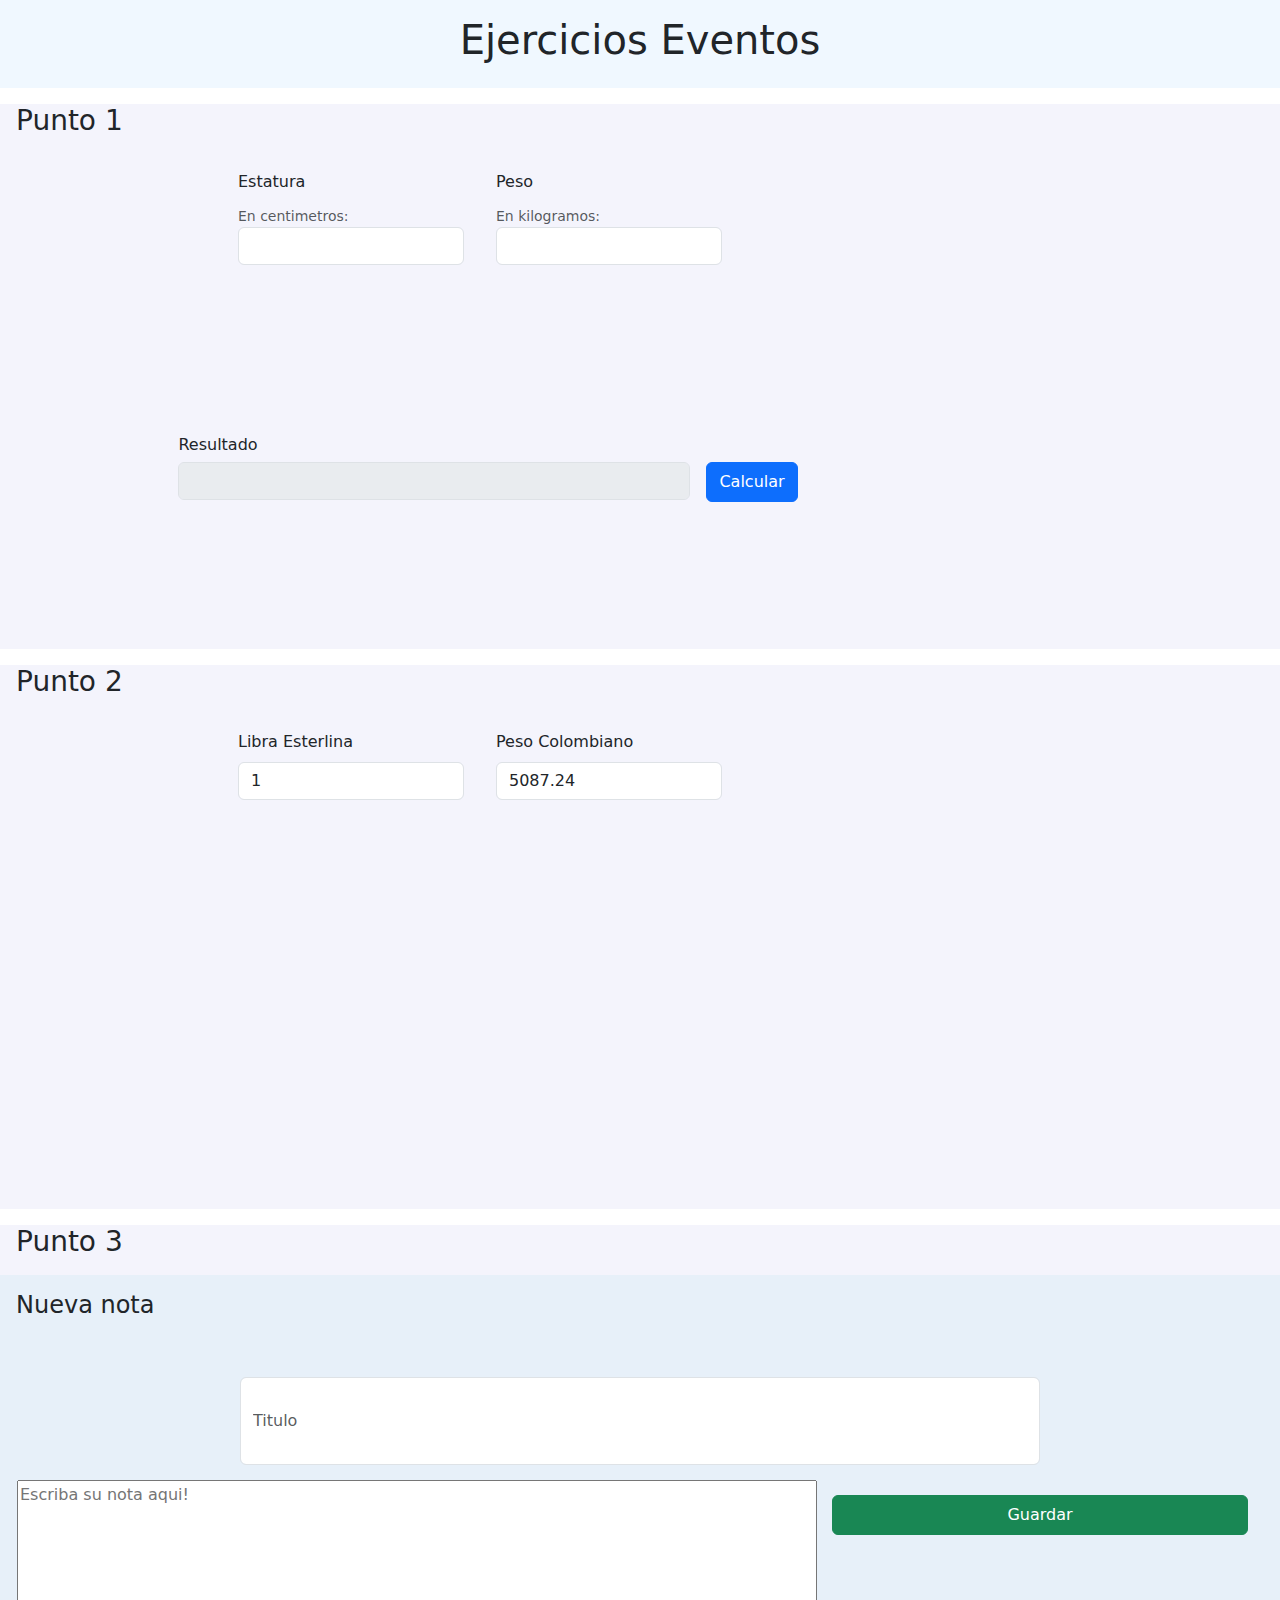
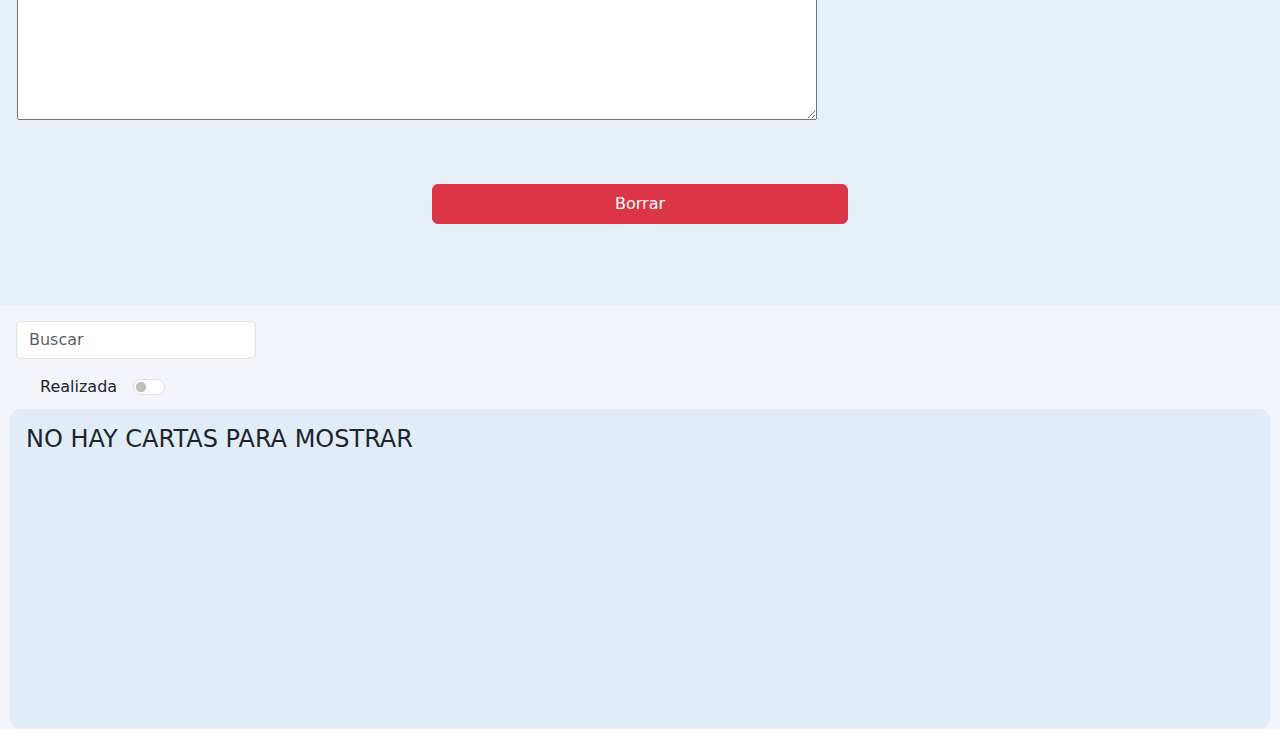
<file: EjerciciosEventos/index.html>
<!DOCTYPE html>
<html lang="en">
<head>
    <meta charset="UTF-8">
    <meta name="viewport" content="width=device-width, initial-scale=1.0">
    <link href="https://cdn.jsdelivr.net/npm/bootstrap@5.3.3/dist/css/bootstrap.min.css" rel="stylesheet" integrity="sha384-QWTKZyjpPEjISv5WaRU9OFeRpok6YctnYmDr5pNlyT2bRjXh0JMhjY6hW+ALEwIH" crossorigin="anonymous">
    <link rel="stylesheet" href="styles.css">
    <title>Document</title>
</head>
<body>
    
    <header>
        <h1>Ejercicios Eventos</h1>
    </header>
    <main>
        <section>
            <h3>Punto 1</h3>
            <div class="formulario">
                <div class="mb-3 valoresP">
                    <label for="exampleInputEmail1" class="form-label">Estatura</label>
                    <div id="emailHelp" class="form-text">En centimetros:</div>
                    <input type="number" class="form-control valor1" id="exampleInputEmail1" >
                </div>
                <div class="mb-3 valoresP">
                    <label for="exampleInputEmail2" class="form-label">Peso</label>
                    <div id="emailHelp2" class="form-text">En kilogramos:</div>
                    <input type="number" class="form-control valor2" id="exampleInputEmail2" >
                </div>
                
                
                <div class="mb-3 valores">
                    <h6 class="label">Resultado</h6>
                    <input type="text" class="form-control resultado" id="exampleInputEmail3" disabled>
                </div>
                <button class="btn btn-primary medir">Calcular</button>
            </div>
        </section>
        <section>
            <h3>Punto 2</h3>
            <div class="formulario">
                <div class="mb-3 valoresP">
                    <label for="exampleInputEmail4" class="form-label">Libra Esterlina</label>

                    <input type="number" class="form-control moneda1" id="exampleInputEmail4">
                </div>
                <div class="mb-3 valoresP">
                    <label for="exampleInputEmail5" class="form-label">Peso Colombiano</label>

                    <input type="number" class="form-control moneda2" id="exampleInputEmail5">
                </div>

            </div>
        </section>
        <section class="ult">
            <h3>Punto 3</h3>
            <div class="tarjetas">
                <h4>Nueva nota</h4>

                <input type="text" class="form-control nombre" placeholder="Titulo">
                <textarea name="texto" class="area" placeholder="Escriba su nota aqui!"></textarea>

                <button type="button" class="btn btn-success guardar">Guardar</button>
                <button type="button" class="btn btn-danger borrar">Borrar</button>
            </div>
            <div class="navegador">
                <input type="text" class="form-control buscar" placeholder="Buscar">
                
                <div class="form-check form-switch checkboxing">
                    <label>Realizada</label>
                    <input class="form-check-input realizadas" type="checkbox" role="switch" id="flexSwitchCheckDefault">
                  </div>
                
            </div>
            <div class="cartas"></div>
            
        </section>
    </main>


    <script src="https://cdn.jsdelivr.net/npm/bootstrap@5.3.3/dist/js/bootstrap.bundle.min.js" integrity="sha384-YvpcrYf0tY3lHB60NNkmXc5s9fDVZLESaAA55NDzOxhy9GkcIdslK1eN7N6jIeHz" crossorigin="anonymous"></script>
    <script src="./script.js"></script>
</body>
</html>
</file>
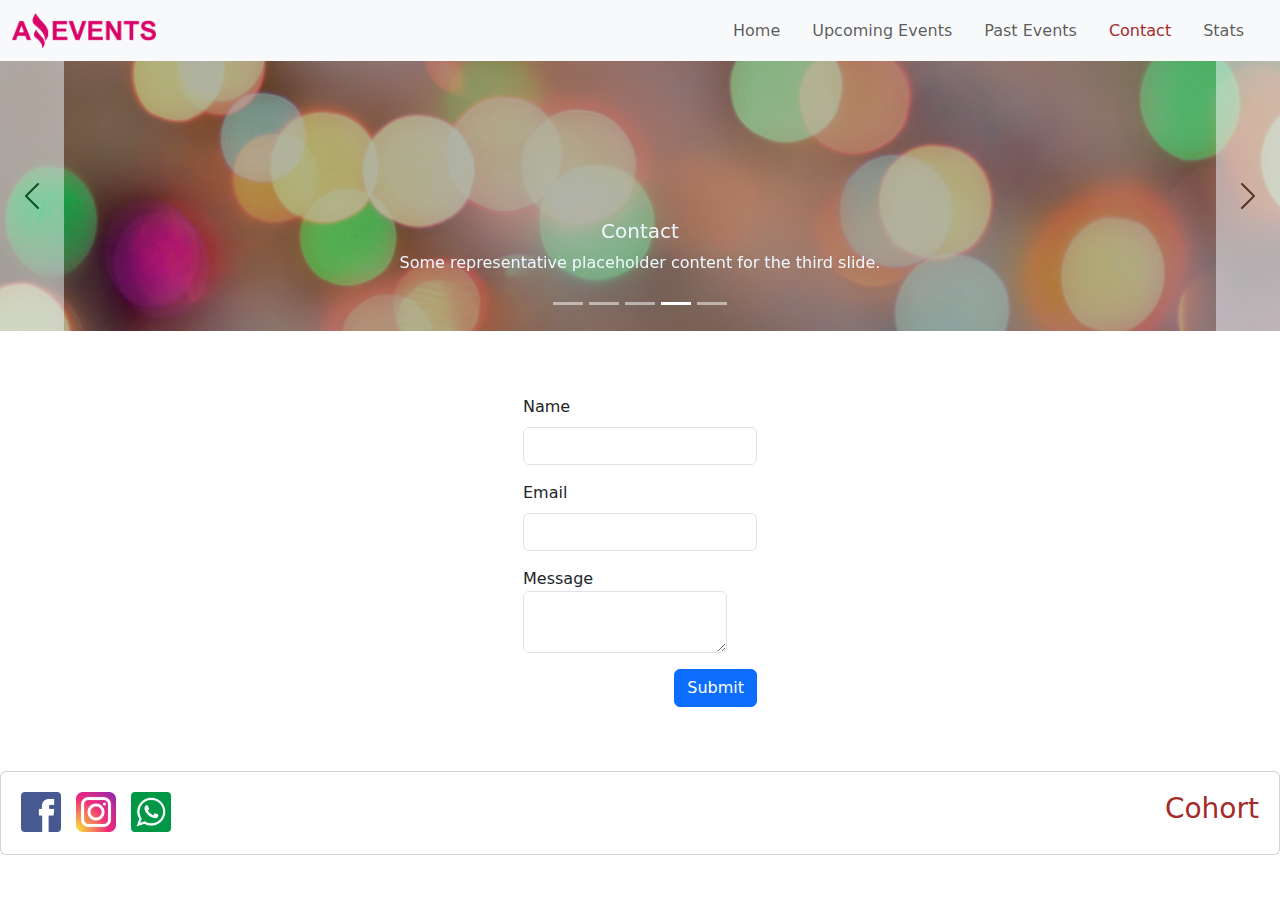
<file: archivos/Contact.html>
<!DOCTYPE html>
<html lang="en">
<head>
    <meta charset="UTF-8">
    <meta name="viewport" content="width=device-width, initial-scale=1.0">
    <link href="https://cdn.jsdelivr.net/npm/bootstrap@5.3.3/dist/css/bootstrap.min.css" rel="stylesheet" integrity="sha384-QWTKZyjpPEjISv5WaRU9OFeRpok6YctnYmDr5pNlyT2bRjXh0JMhjY6hW+ALEwIH" crossorigin="anonymous">
    <link rel="stylesheet" href="../style.css">
    <link rel="icon" href="../recursos/Recursos_Amazing_Events_Task_1/favicon.png">
    <title>Contact</title>
</head>
<body>
    <header>
    <nav class="navbar navbar-expand-lg bg-body-tertiary">
        <div class="container-fluid">
          <a class="navbar-brand" href="../archivos/Home.html"><img src="../recursos/Recursos_Amazing_Events_Task_1/amazing_brand.png" alt=""></a>
          <button class="navbar-toggler" type="button" data-bs-toggle="collapse" data-bs-target="#navbarSupportedContent" aria-controls="navbarSupportedContent" aria-expanded="false" aria-label="Toggle navigation">
            <span class="navbar-toggler-icon"></span>
          </button>
          <div class="collapse navbar-collapse" id="navbarSupportedContent">
            <ul class="navbar-nav me-auto mb-2 mb-lg-0 d-flex justify-content-end">

              <li>
                <a class="nav-link" href="../archivos/Home.html">Home</a>  
              </li>
              <li>        
                <a class="nav-link" href="../archivos/upcomingEvents.html">Upcoming Events</a>
              </li>
              <li>
                <a class="nav-link" href="../archivos/pastEvents.html">Past Events</a>
              </li>
              <li>
                <a class="nav-link elegido" href="../archivos/Contact.html">Contact</a>       
              </li>
              <li>   
                <a class="nav-link" href="../archivos/stats.html">Stats</a>
              </li>            
                          
            </ul>

          </div>
        </div>
      </nav>
    </header>
    <main>

      <div id="carouselExampleDark" class="carousel carousel-dark slide">
        <div class="carousel-indicators">
          <button type="button" data-bs-target="#carouselExampleDark" data-bs-slide-to="0" class="bg-white" aria-current="true" aria-label="Slide 1"></button>
          <button type="button" data-bs-target="#carouselExampleDark" data-bs-slide-to="1" class="bg-white" aria-label="Slide 2"></button>
          <button type="button" data-bs-target="#carouselExampleDark" data-bs-slide-to="2" class="bg-white" aria-label="Slide 3"></button>
          <button type="button" data-bs-target="#carouselExampleDark" data-bs-slide-to="3" class="bg-white active" aria-label="Slide 4"></button>
          <button type="button" data-bs-target="#carouselExampleDark" data-bs-slide-to="4" class="bg-white" aria-label="Slide 5"></button>
        </div>
        <div class="carousel-inner">
          <div class="carousel-item" data-bs-interval="10000">
            <img src="../recursos/Recursos_Amazing_Events_Task_1/optional_banner_1.jpg" class="d-block w-100 object-fit-cover" alt="...">
            <div class="carousel-caption d-none d-md-block">
              <h5>Home</h5>
              <p>Some representative placeholder content for the first slide.</p>
            </div>
          </div>
          <div class="carousel-item" data-bs-interval="2000">
            <img src="../recursos/Recursos_Amazing_Events_Task_1/optional_banner_2.jpg" class="d-block w-100 object-fit-cover" alt="...">
            <div class="carousel-caption d-none d-md-block">
              <h5>UpcomingEvents</h5>
              <p>Some representative placeholder content for the second slide.</p>
            </div>
          </div>
          <div class="carousel-item">
            <img src="../recursos/Recursos_Amazing_Events_Task_1/optional_banner_3.jpg" class="d-block w-100 object-fit-cover" alt="...">
            <div class="carousel-caption d-none d-md-block">
              <h5>PastEvents</h5>
              <p>Some representative placeholder content for the third slide.</p>
            </div>
          </div>
          <div class="carousel-item active">
            <img src="../recursos/Recursos_Amazing_Events_Task_1/optional_banner_4.jpg" class="d-block w-100 object-fit-cover" alt="...">
            <div class="carousel-caption d-none d-md-block">
              <h5>Contact</h5>
              <p>Some representative placeholder content for the third slide.</p>
            </div>
          </div>
          <div class="carousel-item">
            <img src="../recursos/Recursos_Amazing_Events_Task_1/optional_banner_5.jpg" class="d-block w-100 object-fit-cover" alt="...">
            <div class="carousel-caption d-none d-md-block">
              <h5>Stats</h5>
              <p>Some representative placeholder content for the third slide.</p>
            </div>
          </div>
        </div>
        <button class="carousel-control-prev" type="button" data-bs-target="#carouselExampleDark" data-bs-slide="prev">
          <span class="carousel-control-prev-icon" aria-hidden="true"></span>
          <span class="visually-hidden">Previous</span>
        </button>
        <button class="carousel-control-next" type="button" data-bs-target="#carouselExampleDark" data-bs-slide="next">
          <span class="carousel-control-next-icon" aria-hidden="true"></span>
          <span class="visually-hidden">Next</span>
        </button>
      </div>
        <form class="formulario d-flex flex-wrap flex-column align-items-center">
          <div class="d-flex flex-wrap flex-column">
            <div class="mb-3">
              <label for="exampleInputEmail1" class="form-label">Name</label>
              <input type="text" class="form-control" id="exampleInputEmail1" >
            </div>
            <div class="mb-3">
                <label for="exampleInputEmail2" class="form-label">Email</label>
                <input type="email" class="form-control" id="exampleInputEmail2" >

              </div>
            <div class="mb-3 text d-flex flex-column">
              <label for="textarea">Message</label>
              <textarea name="sis" class="form-control" id="textarea"></textarea>
            </div>
            <div class="d-flex justify-content-end">
            <button type="submit" class="btn btn-primary enviar">Submit</button>
          </div>
          </div>
          </form>
        
    </main>
    <footer>
      <div class="card">
        <div class="card-body footer-card d-flex justify-content-between flex-wrap">
        <div class="botones-footer">
          <a href="#"><img src="../recursos/Recursos_Amazing_Events_Task_1/facebook.png" alt=""></a>
          <a href="#"><img src="../recursos/Recursos_Amazing_Events_Task_1/instagram.png" alt=""></a>
          <a href="#"><img src="../recursos/Recursos_Amazing_Events_Task_1/whatsapp.png" alt=""></a>
        </div>
          <h3>Cohort</h3>
        </div>
      </div>
</footer>
    

    <script src="https://cdn.jsdelivr.net/npm/bootstrap@5.3.3/dist/js/bootstrap.bundle.min.js" integrity="sha384-YvpcrYf0tY3lHB60NNkmXc5s9fDVZLESaAA55NDzOxhy9GkcIdslK1eN7N6jIeHz" crossorigin="anonymous"></script>
</body>
</html>
</file>
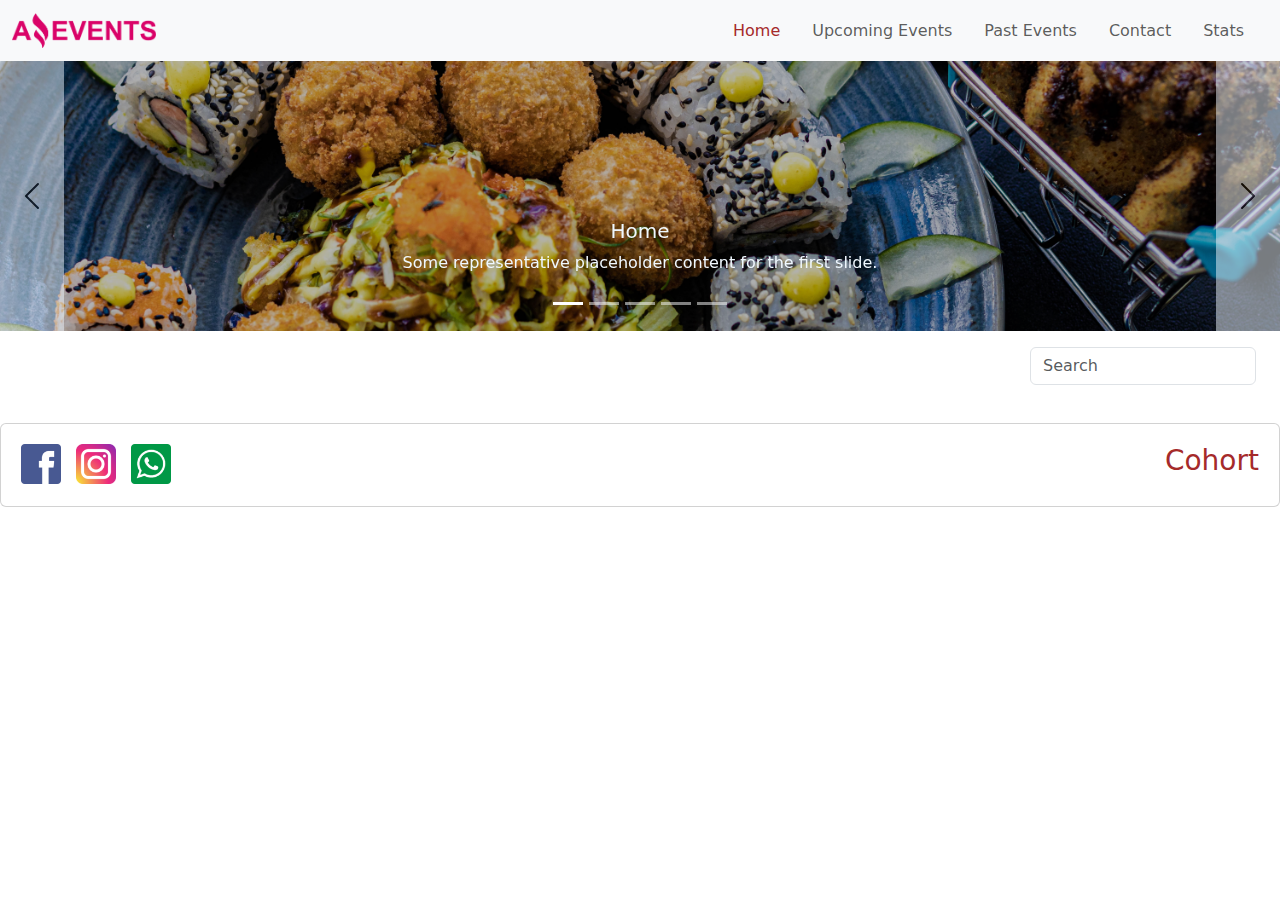
<file: archivos/Home.html>
<!DOCTYPE html>
<html lang="en">
<head>
    <meta charset="UTF-8">
    <meta name="viewport" content="width=device-width, initial-scale=1.0">
    <link href="https://cdn.jsdelivr.net/npm/bootstrap@5.3.3/dist/css/bootstrap.min.css" rel="stylesheet" integrity="sha384-QWTKZyjpPEjISv5WaRU9OFeRpok6YctnYmDr5pNlyT2bRjXh0JMhjY6hW+ALEwIH" crossorigin="anonymous">
    <link rel="stylesheet" href="../style.css">
    <link rel="icon" href="../recursos/Recursos_Amazing_Events_Task_1/favicon.png">
    <title>Home</title>
</head>
<body>
    <header>
    <nav class="navbar navbar-expand-lg bg-body-tertiary">
        <div class="container-fluid">
          <a class="navbar-brand" href="../archivos/Home.html"><img src="../recursos/Recursos_Amazing_Events_Task_1/amazing_brand.png" alt=""></a>
          <button class="navbar-toggler" type="button" data-bs-toggle="collapse" data-bs-target="#navbarSupportedContent" aria-controls="navbarSupportedContent" aria-expanded="false" aria-label="Toggle navigation">
            <span class="navbar-toggler-icon"></span>
          </button>
          <div class="collapse navbar-collapse" id="navbarSupportedContent">
            <ul class="navbar-nav me-auto mb-2 mb-lg-0 d-flex justify-content-end">
               <li>
                <a class="nav-link elegido" href="../archivos/Home.html">Home</a>  
              </li>
              <li>        
                <a class="nav-link" href="../archivos/upcomingEvents.html">Upcoming Events</a>
              </li>
              <li>
                <a class="nav-link" href="../archivos/pastEvents.html">Past Events</a>
              </li>
              <li>
                <a class="nav-link" href="../archivos/Contact.html">Contact</a>       
              </li>
              <li>   
                <a class="nav-link" href="../archivos/stats.html">Stats</a>
              </li>            
            </ul>

          </div>
        </div>
      </nav>
    </header>
    <main>
        <div id="carouselExampleDark" class="carousel carousel-dark slide">
            <div class="carousel-indicators">
              <button type="button" data-bs-target="#carouselExampleDark" data-bs-slide-to="0" class="active bg-white" aria-current="true" aria-label="Slide 1"></button>
              <button type="button" data-bs-target="#carouselExampleDark" data-bs-slide-to="1" class="bg-white" aria-label="Slide 2"></button>
              <button type="button" data-bs-target="#carouselExampleDark" data-bs-slide-to="2" class="bg-white" aria-label="Slide 3"></button>
              <button type="button" data-bs-target="#carouselExampleDark" data-bs-slide-to="3" class="bg-white" aria-label="Slide 4"></button>
              <button type="button" data-bs-target="#carouselExampleDark" data-bs-slide-to="4" class="bg-white" aria-label="Slide 5"></button>
            </div>
            <div class="carousel-inner">
              <div class="carousel-item active" data-bs-interval="10000">
                <img src="../recursos/Recursos_Amazing_Events_Task_1/optional_banner_1.jpg" class="d-block w-100 object-fit-cover" alt="...">
                <div class="carousel-caption d-none d-md-block">
                  <h5>Home</h5>
                  <p>Some representative placeholder content for the first slide.</p>
                </div>
              </div>
              <div class="carousel-item" data-bs-interval="2000">
                <img src="../recursos/Recursos_Amazing_Events_Task_1/optional_banner_2.jpg" class="d-block w-100 object-fit-cover" alt="...">
                <div class="carousel-caption d-none d-md-block">
                  <h5>UpcomingEvents</h5>
                  <p>Some representative placeholder content for the second slide.</p>
                </div>
              </div>
              <div class="carousel-item">
                <img src="../recursos/Recursos_Amazing_Events_Task_1/optional_banner_3.jpg" class="d-block w-100 object-fit-cover" alt="...">
                <div class="carousel-caption d-none d-md-block">
                  <h5>PastEvents</h5>
                  <p>Some representative placeholder content for the third slide.</p>
                </div>
              </div>
              <div class="carousel-item">
                <img src="../recursos/Recursos_Amazing_Events_Task_1/optional_banner_4.jpg" class="d-block w-100 object-fit-cover" alt="...">
                <div class="carousel-caption d-none d-md-block">
                  <h5>Contact</h5>
                  <p>Some representative placeholder content for the third slide.</p>
                </div>
              </div>
              <div class="carousel-item">
                <img src="../recursos/Recursos_Amazing_Events_Task_1/optional_banner_5.jpg" class="d-block w-100 object-fit-cover" alt="...">
                <div class="carousel-caption d-none d-md-block">
                  <h5>Stats</h5>
                  <p>Some representative placeholder content for the third slide.</p>
                </div>
              </div>
            </div>
            <button class="carousel-control-prev" type="button" data-bs-target="#carouselExampleDark" data-bs-slide="prev">
              <span class="carousel-control-prev-icon" aria-hidden="true"></span>
              <span class="visually-hidden">Previous</span>
            </button>
            <button class="carousel-control-next" type="button" data-bs-target="#carouselExampleDark" data-bs-slide="next">
              <span class="carousel-control-next-icon" aria-hidden="true"></span>
              <span class="visually-hidden">Next</span>
            </button>
          </div>

          <div class="form-check d-flex justify-content-between flex-wrap">
            <div class="form-check-P d-flex flex-wrap categorias">

        </div>
            <form class="d-flex" role="search">
                <input class="form-control me-2 buscar" placeholder="Search" aria-label="Search">
              </form>
          </div>

           <div class="cartas d-flex flex-wrap justify-content-center agregar">
           
          </div> 
              
    </main>
    <footer>
        <div class="card">
            <div class="card-body footer-card d-flex justify-content-between flex-wrap">
            <div class="botones-footer">
              <a href="#"><img src="../recursos/Recursos_Amazing_Events_Task_1/facebook.png" alt=""></a>
              <a href="#"><img src="../recursos/Recursos_Amazing_Events_Task_1/instagram.png" alt=""></a>
              <a href="#"><img src="../recursos/Recursos_Amazing_Events_Task_1/whatsapp.png" alt=""></a>
            </div>
              <h3>Cohort</h3>
            </div>
          </div>
    </footer>
    

    <script src="https://cdn.jsdelivr.net/npm/bootstrap@5.3.3/dist/js/bootstrap.bundle.min.js" integrity="sha384-YvpcrYf0tY3lHB60NNkmXc5s9fDVZLESaAA55NDzOxhy9GkcIdslK1eN7N6jIeHz" crossorigin="anonymous"></script>  
    <script src="../script/home.js" type="module"></script>
</body>
</html>
</file>
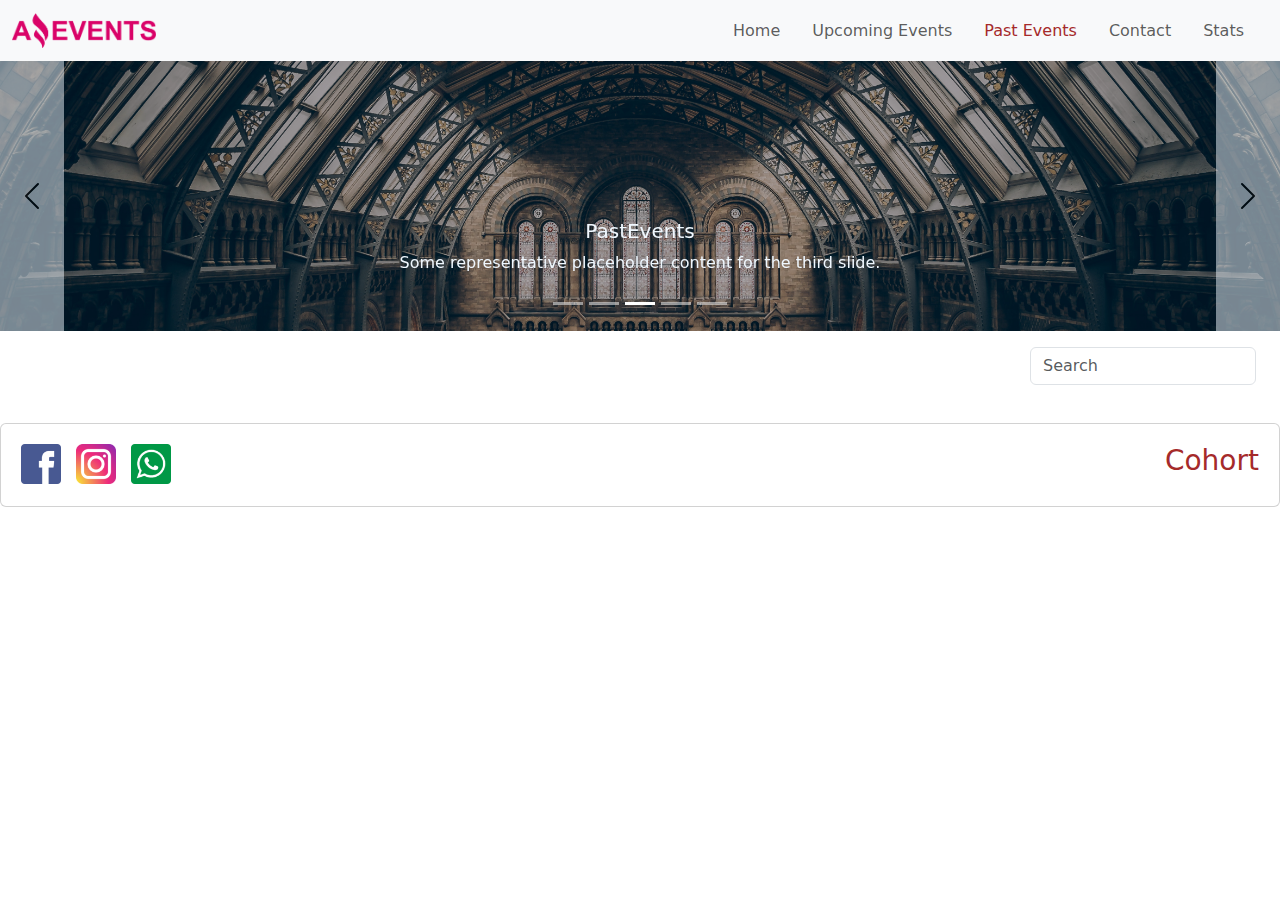
<file: archivos/pastEvents.html>
<!DOCTYPE html>
<html lang="en">
<head>
    <meta charset="UTF-8">
    <meta name="viewport" content="width=device-width, initial-scale=1.0">
    <link href="https://cdn.jsdelivr.net/npm/bootstrap@5.3.3/dist/css/bootstrap.min.css" rel="stylesheet" integrity="sha384-QWTKZyjpPEjISv5WaRU9OFeRpok6YctnYmDr5pNlyT2bRjXh0JMhjY6hW+ALEwIH" crossorigin="anonymous">
    <link rel="stylesheet" href="../style.css">
    <link rel="icon" href="../recursos/Recursos_Amazing_Events_Task_1/favicon.png">
    <title>Past Events</title>
</head>
<body>
    <header>
    <nav class="navbar navbar-expand-lg bg-body-tertiary">
        <div class="container-fluid">
          <a class="navbar-brand" href="../archivos/Home.html"><img src="../recursos/Recursos_Amazing_Events_Task_1/amazing_brand.png" alt=""></a>
          <button class="navbar-toggler" type="button" data-bs-toggle="collapse" data-bs-target="#navbarSupportedContent" aria-controls="navbarSupportedContent" aria-expanded="false" aria-label="Toggle navigation">
            <span class="navbar-toggler-icon"></span>
          </button>
          <div class="collapse navbar-collapse" id="navbarSupportedContent">
            <ul class="navbar-nav me-auto mb-2 mb-lg-0 d-flex justify-content-end">

              
                <li>
                 <a class="nav-link" href="../archivos/Home.html">Home</a>  
               </li>
               <li>        
                 <a class="nav-link" href="../archivos/upcomingEvents.html">Upcoming Events</a>
               </li>
               <li>
                 <a class="nav-link elegido" href="../archivos/pastEvents.html">Past Events</a>
               </li>
               <li>
                 <a class="nav-link" href="../archivos/Contact.html">Contact</a>       
               </li>
               <li>   
                 <a class="nav-link" href="../archivos/stats.html">Stats</a>
               </li>            
            
                          
            </ul>

          </div>
        </div>
      </nav>
    </header>
    <main>
      <div id="carouselExampleDark" class="carousel carousel-dark slide">
        <div class="carousel-indicators">
          <button type="button" data-bs-target="#carouselExampleDark" data-bs-slide-to="0" class="bg-white" aria-current="true" aria-label="Slide 1"></button>
          <button type="button" data-bs-target="#carouselExampleDark" data-bs-slide-to="1" class="bg-white" aria-label="Slide 2"></button>
          <button type="button" data-bs-target="#carouselExampleDark" data-bs-slide-to="2" class="bg-white active" aria-label="Slide 3"></button>
          <button type="button" data-bs-target="#carouselExampleDark" data-bs-slide-to="3" class="bg-white" aria-label="Slide 4"></button>
          <button type="button" data-bs-target="#carouselExampleDark" data-bs-slide-to="4" class="bg-white" aria-label="Slide 5"></button>
        </div>
        <div class="carousel-inner">
          <div class="carousel-item" data-bs-interval="10000">
            <img src="../recursos/Recursos_Amazing_Events_Task_1/optional_banner_1.jpg" class="d-block w-100 object-fit-cover" alt="...">
            <div class="carousel-caption d-none d-md-block">
              <h5>Home</h5>
              <p>Some representative placeholder content for the first slide.</p>
            </div>
          </div>
          <div class="carousel-item" data-bs-interval="2000">
            <img src="../recursos/Recursos_Amazing_Events_Task_1/optional_banner_2.jpg" class="d-block w-100 object-fit-cover" alt="...">
            <div class="carousel-caption d-none d-md-block">
              <h5>UpcomingEvents</h5>
              <p>Some representative placeholder content for the second slide.</p>
            </div>
          </div>
          <div class="carousel-item active">
            <img src="../recursos/Recursos_Amazing_Events_Task_1/optional_banner_3.jpg" class="d-block w-100 object-fit-cover" alt="...">
            <div class="carousel-caption d-none d-md-block">
              <h5>PastEvents</h5>
              <p>Some representative placeholder content for the third slide.</p>
            </div>
          </div>
          <div class="carousel-item">
            <img src="../recursos/Recursos_Amazing_Events_Task_1/optional_banner_4.jpg" class="d-block w-100 object-fit-cover" alt="...">
            <div class="carousel-caption d-none d-md-block">
              <h5>Contact</h5>
              <p>Some representative placeholder content for the third slide.</p>
            </div>
          </div>
          <div class="carousel-item">
            <img src="../recursos/Recursos_Amazing_Events_Task_1/optional_banner_5.jpg" class="d-block w-100 object-fit-cover" alt="...">
            <div class="carousel-caption d-none d-md-block">
              <h5>Stats</h5>
              <p>Some representative placeholder content for the third slide.</p>
            </div>
          </div>
        </div>
        <button class="carousel-control-prev" type="button" data-bs-target="#carouselExampleDark" data-bs-slide="prev">
          <span class="carousel-control-prev-icon" aria-hidden="true"></span>
          <span class="visually-hidden">Previous</span>
        </button>
        <button class="carousel-control-next" type="button" data-bs-target="#carouselExampleDark" data-bs-slide="next">
          <span class="carousel-control-next-icon" aria-hidden="true"></span>
          <span class="visually-hidden">Next</span>
        </button>
      </div>

      <div class="form-check d-flex justify-content-between flex-wrap">
        <div class="form-check-P d-flex flex-wrap categorias3">
       
    </div>
        <form class="d-flex" role="search">
            <input class="form-control me-2 buscar" placeholder="Search" aria-label="Search">

          </form>
      </div>

      <div class="cartas d-flex flex-wrap justify-content-center agregar">
        
      </div>  
         
    </main>
    <footer>
      <div class="card">
        <div class="card-body footer-card d-flex justify-content-between flex-wrap">
        <div class="botones-footer">
          <a href="#"><img src="../recursos/Recursos_Amazing_Events_Task_1/facebook.png" alt=""></a>
          <a href="#"><img src="../recursos/Recursos_Amazing_Events_Task_1/instagram.png" alt=""></a>
          <a href="#"><img src="../recursos/Recursos_Amazing_Events_Task_1/whatsapp.png" alt=""></a>
        </div>
          <h3>Cohort</h3>
        </div>
      </div>
</footer>
    

    <script src="https://cdn.jsdelivr.net/npm/bootstrap@5.3.3/dist/js/bootstrap.bundle.min.js" integrity="sha384-YvpcrYf0tY3lHB60NNkmXc5s9fDVZLESaAA55NDzOxhy9GkcIdslK1eN7N6jIeHz" crossorigin="anonymous"></script>
    <script src="../script/pastEvents.js" type="module"></script>
  </body>
</html>
</file>
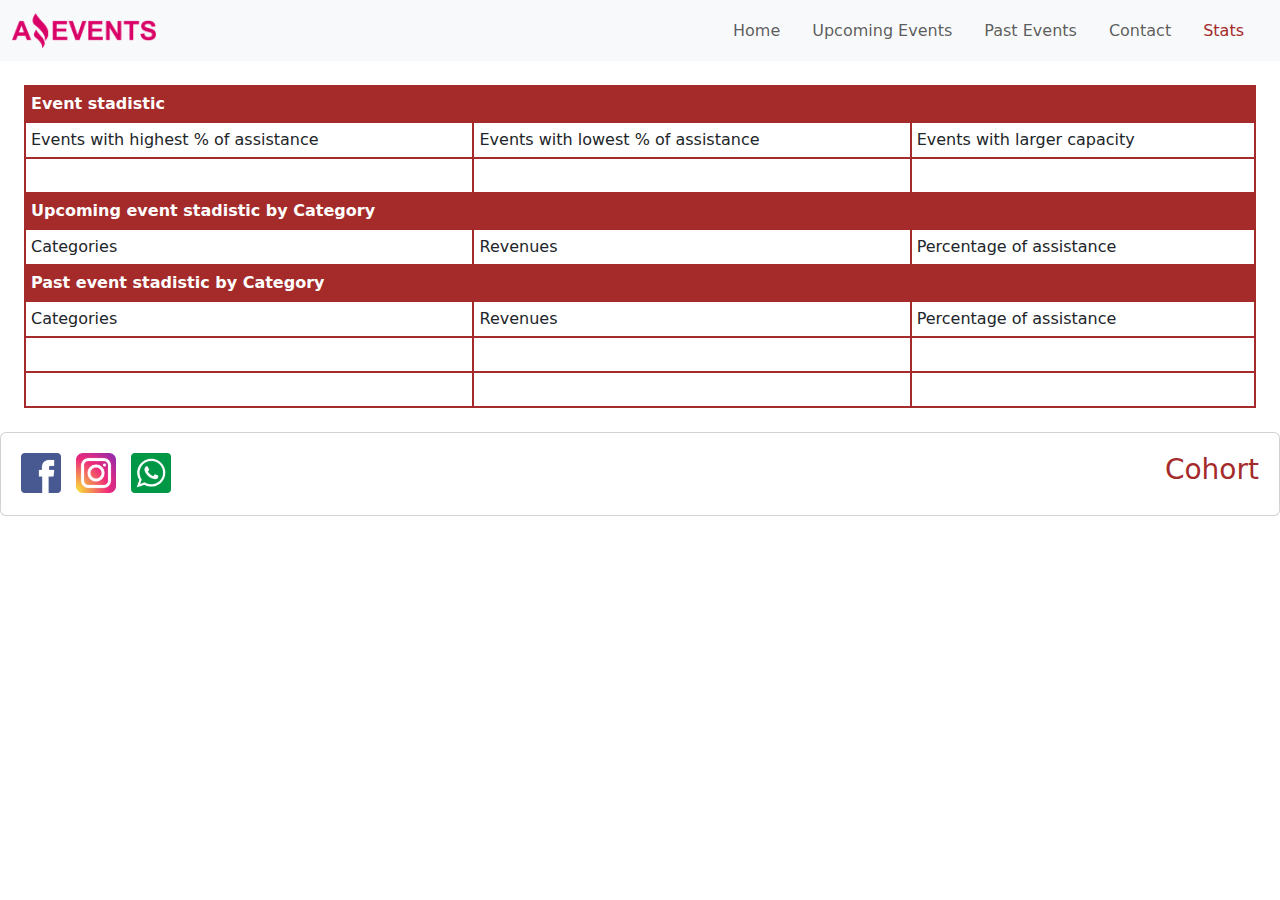
<file: archivos/stats.html>
<!DOCTYPE html>
<html lang="en">
<head>
    <meta charset="UTF-8">
    <meta name="viewport" content="width=device-width, initial-scale=1.0">
    <link href="https://cdn.jsdelivr.net/npm/bootstrap@5.3.3/dist/css/bootstrap.min.css" rel="stylesheet" integrity="sha384-QWTKZyjpPEjISv5WaRU9OFeRpok6YctnYmDr5pNlyT2bRjXh0JMhjY6hW+ALEwIH" crossorigin="anonymous">
    <link rel="stylesheet" href="../style.css">
    <link rel="icon" href="../recursos/Recursos_Amazing_Events_Task_1/favicon.png">
    <title>Stats</title>
</head>
<body>
    <header>
    <nav class="navbar navbar-expand-lg bg-body-tertiary">
        <div class="container-fluid">
          <a class="navbar-brand" href="../archivos/Home.html"><img src="../recursos/Recursos_Amazing_Events_Task_1/amazing_brand.png" alt=""></a>
          <button class="navbar-toggler" type="button" data-bs-toggle="collapse" data-bs-target="#navbarSupportedContent" aria-controls="navbarSupportedContent" aria-expanded="false" aria-label="Toggle navigation">
            <span class="navbar-toggler-icon"></span>
          </button>
          <div class="collapse navbar-collapse" id="navbarSupportedContent">
            <ul class="navbar-nav me-auto mb-2 mb-lg-0 d-flex justify-content-end">

                <li>
                    <a class="nav-link" href="../archivos/Home.html">Home</a>  
                  </li>
                  <li>        
                    <a class="nav-link" href="../archivos/upcomingEvents.html">Upcoming Events</a>
                  </li>
                  <li>
                    <a class="nav-link" href="../archivos/pastEvents.html">Past Events</a>
                  </li>
                  <li>
                    <a class="nav-link" href="../archivos/Contact.html">Contact</a>       
                  </li>
                  <li>   
                    <a class="nav-link elegido" href="../archivos/stats.html">Stats</a>
                  </li> 
                          
            </ul>

          </div>
        </div>
      </nav>
    </header>
    <main class="p-4">
        
        <table>
            <tr>
                <th colspan="3">Event stadistic</th>
            </tr>
            <tr>
                <td>Events with highest % of  assistance</td>
                <td>Events with lowest % of  assistance</td>
                <td>Events with larger capacity</td>
            </tr>
            <tr>
                <td class="maxAsis"></td>
                <td class="minAsis"></td>
                <td class="maxCap"></td>
            </tr>
            <tr>
                <th colspan="3">Upcoming event stadistic by Category</th>
            </tr>
            <tr>
                <td>Categories</td>
                <td>Revenues</td>
                <td>Percentage of assistance</td>
            </tr>
            <div class="categoriasUp">
           

            </div>
            <tr>
                <th colspan="3">Past event stadistic by Category</th>
            </tr>
            <tr>
                <td>Categories</td>
                <td>Revenues</td>
                <td>Percentage of assistance</td>
            </tr>
            <tr>
                <td></td>
                <td></td>
                <td></td>
            </tr>
            <tr>
                <td></td>
                <td></td>
                <td></td>
            </tr>

            
        </table>
              
    </main>
    <footer>
        <div class="card">
            <div class="card-body footer-card d-flex justify-content-between flex-wrap">
            <div class="botones-footer">
              <a href="#"><img src="../recursos/Recursos_Amazing_Events_Task_1/facebook.png" alt=""></a>
              <a href="#"><img src="../recursos/Recursos_Amazing_Events_Task_1/instagram.png" alt=""></a>
              <a href="#"><img src="../recursos/Recursos_Amazing_Events_Task_1/whatsapp.png" alt=""></a>
            </div>
              <h3>Cohort</h3>
            </div>
          </div>
    </footer>
    

    <script src="https://cdn.jsdelivr.net/npm/bootstrap@5.3.3/dist/js/bootstrap.bundle.min.js" integrity="sha384-YvpcrYf0tY3lHB60NNkmXc5s9fDVZLESaAA55NDzOxhy9GkcIdslK1eN7N6jIeHz" crossorigin="anonymous"></script>
    <script src="../script/stats.js"></script>
  </body>
</html>
</file>
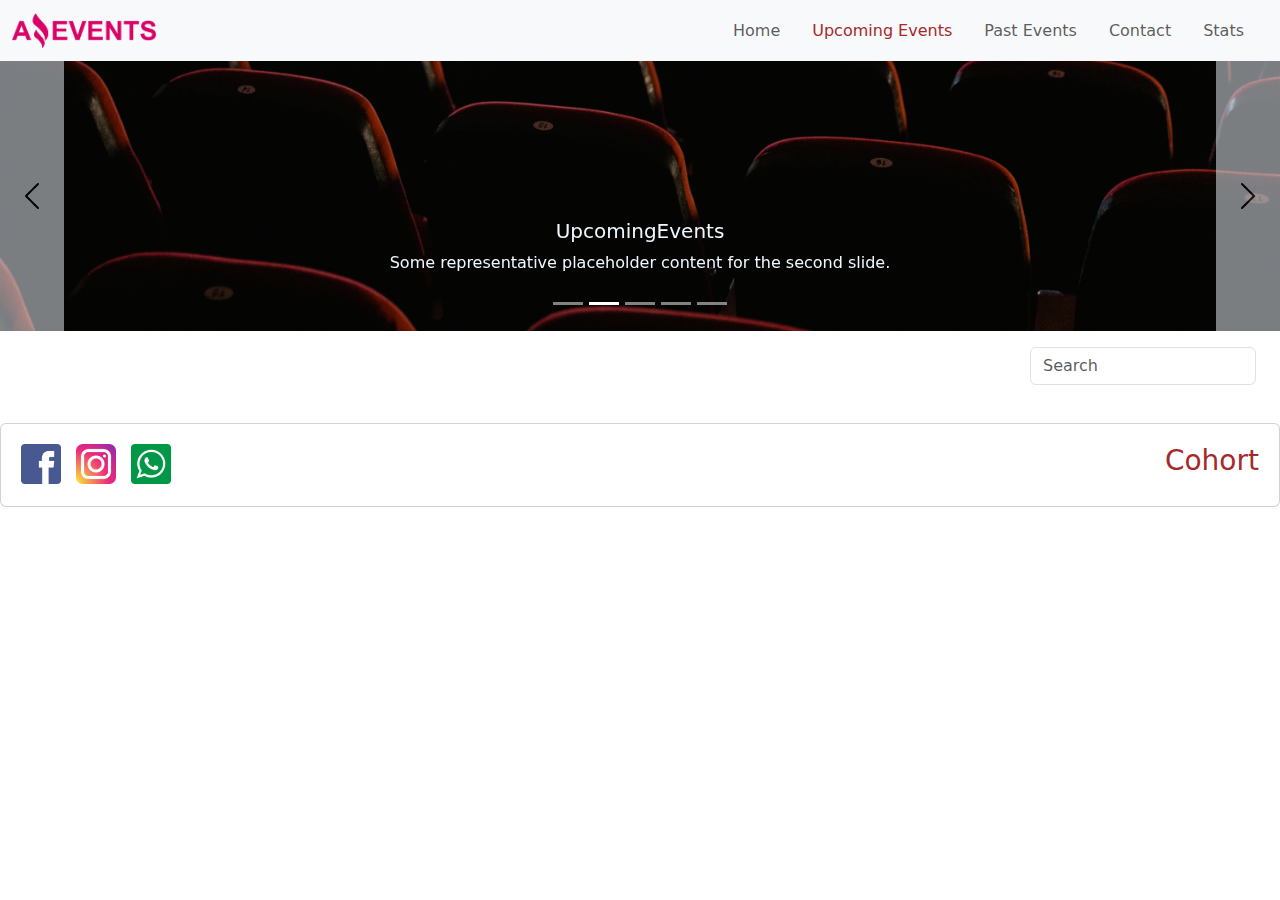
<file: archivos/upcomingEvents.html>
<!DOCTYPE html>
<html lang="en">
<head>
    <meta charset="UTF-8">
    <meta name="viewport" content="width=device-width, initial-scale=1.0">
    <link href="https://cdn.jsdelivr.net/npm/bootstrap@5.3.3/dist/css/bootstrap.min.css" rel="stylesheet" integrity="sha384-QWTKZyjpPEjISv5WaRU9OFeRpok6YctnYmDr5pNlyT2bRjXh0JMhjY6hW+ALEwIH" crossorigin="anonymous">
    <link rel="stylesheet" href="../style.css">
    <link rel="icon" href="../recursos/Recursos_Amazing_Events_Task_1/favicon.png">
    <title>Upcoming Events</title>
</head>
<body>
    <header>
    <nav class="navbar navbar-expand-lg bg-body-tertiary">
        <div class="container-fluid">
          <a class="navbar-brand" href="../archivos/Home.html"><img src="../recursos/Recursos_Amazing_Events_Task_1/amazing_brand.png" alt=""></a>
          <button class="navbar-toggler" type="button" data-bs-toggle="collapse" data-bs-target="#navbarSupportedContent" aria-controls="navbarSupportedContent" aria-expanded="false" aria-label="Toggle navigation">
            <span class="navbar-toggler-icon"></span>
          </button>
          <div class="collapse navbar-collapse" id="navbarSupportedContent">
            <ul class="navbar-nav me-auto mb-2 mb-lg-0 d-flex justify-content-end">

                <li>
                 <a class="nav-link" href="../archivos/Home.html">Home</a>  
               </li>
               <li>        
                 <a class="nav-link elegido" href="../archivos/upcomingEvents.html">Upcoming Events</a>
               </li>
               <li>
                 <a class="nav-link" href="../archivos/pastEvents.html">Past Events</a>
               </li>
               <li>
                 <a class="nav-link" href="../archivos/Contact.html">Contact</a>       
               </li>
               <li>   
                 <a class="nav-link" href="../archivos/stats.html">Stats</a>
               </li>            
            
                          
            </ul>

          </div>
        </div>
      </nav>
    </header>
    <main>
      <div id="carouselExampleDark" class="carousel carousel-dark slide">
        <div class="carousel-indicators">
          <button type="button" data-bs-target="#carouselExampleDark" data-bs-slide-to="0" class="bg-white" aria-current="true" aria-label="Slide 1"></button>
          <button type="button" data-bs-target="#carouselExampleDark" data-bs-slide-to="1" class="bg-white active" aria-label="Slide 2"></button>
          <button type="button" data-bs-target="#carouselExampleDark" data-bs-slide-to="2" class="bg-white" aria-label="Slide 3"></button>
          <button type="button" data-bs-target="#carouselExampleDark" data-bs-slide-to="3" class="bg-white" aria-label="Slide 4"></button>
          <button type="button" data-bs-target="#carouselExampleDark" data-bs-slide-to="4" class="bg-white" aria-label="Slide 5"></button>
        </div>
        <div class="carousel-inner">
          <div class="carousel-item" data-bs-interval="10000">
            <img src="../recursos/Recursos_Amazing_Events_Task_1/optional_banner_1.jpg" class="d-block w-100 object-fit-cover" alt="...">
            <div class="carousel-caption d-none d-md-block">
              <h5>Home</h5>
              <p>Some representative placeholder content for the first slide.</p>
            </div>
          </div>
          <div class="carousel-item active" data-bs-interval="2000">
            <img src="../recursos/Recursos_Amazing_Events_Task_1/optional_banner_2.jpg" class="d-block w-100 object-fit-cover" alt="...">
            <div class="carousel-caption d-none d-md-block">
              <h5>UpcomingEvents</h5>
              <p>Some representative placeholder content for the second slide.</p>
            </div>
          </div>
          <div class="carousel-item">
            <img src="../recursos/Recursos_Amazing_Events_Task_1/optional_banner_3.jpg" class="d-block w-100 object-fit-cover" alt="...">
            <div class="carousel-caption d-none d-md-block">
              <h5>PastEvents</h5>
              <p>Some representative placeholder content for the third slide.</p>
            </div>
          </div>
          <div class="carousel-item">
            <img src="../recursos/Recursos_Amazing_Events_Task_1/optional_banner_4.jpg" class="d-block w-100 object-fit-cover" alt="...">
            <div class="carousel-caption d-none d-md-block">
              <h5>Contact</h5>
              <p>Some representative placeholder content for the third slide.</p>
            </div>
          </div>
          <div class="carousel-item">
            <img src="../recursos/Recursos_Amazing_Events_Task_1/optional_banner_5.jpg" class="d-block w-100 object-fit-cover" alt="...">
            <div class="carousel-caption d-none d-md-block">
              <h5>Stats</h5>
              <p>Some representative placeholder content for the third slide.</p>
            </div>
          </div>
        </div>
        <button class="carousel-control-prev" type="button" data-bs-target="#carouselExampleDark" data-bs-slide="prev">
          <span class="carousel-control-prev-icon" aria-hidden="true"></span>
          <span class="visually-hidden">Previous</span>
        </button>
        <button class="carousel-control-next" type="button" data-bs-target="#carouselExampleDark" data-bs-slide="next">
          <span class="carousel-control-next-icon" aria-hidden="true"></span>
          <span class="visually-hidden">Next</span>
        </button>
      </div>

      <div class="form-check d-flex justify-content-between flex-wrap">
        <div class="form-check-P d-flex flex-wrap categorias2">
        
    </div>
        <form class="d-flex" role="search">
            <input class="form-control me-2 buscar" placeholder="Search" aria-label="Search">

          </form>
      </div>

      <div class="cartas d-flex flex-wrap justify-content-center agregar">
        
        </div>
        
    </main>
    <footer>
      <div class="card">
        <div class="card-body footer-card d-flex justify-content-between flex-wrap">
        <div class="botones-footer">
          <a href="#"><img src="../recursos/Recursos_Amazing_Events_Task_1/facebook.png" alt=""></a>
          <a href="#"><img src="../recursos/Recursos_Amazing_Events_Task_1/instagram.png" alt=""></a>
          <a href="#"><img src="../recursos/Recursos_Amazing_Events_Task_1/whatsapp.png" alt=""></a>
        </div>
          <h3>Cohort</h3>
        </div>
      </div>
</footer>

    

    <script src="https://cdn.jsdelivr.net/npm/bootstrap@5.3.3/dist/js/bootstrap.bundle.min.js" integrity="sha384-YvpcrYf0tY3lHB60NNkmXc5s9fDVZLESaAA55NDzOxhy9GkcIdslK1eN7N6jIeHz" crossorigin="anonymous"></script>
    <script src="../script/upcomingEvent.js" type="module"></script>
  </body>
</html>
</file>
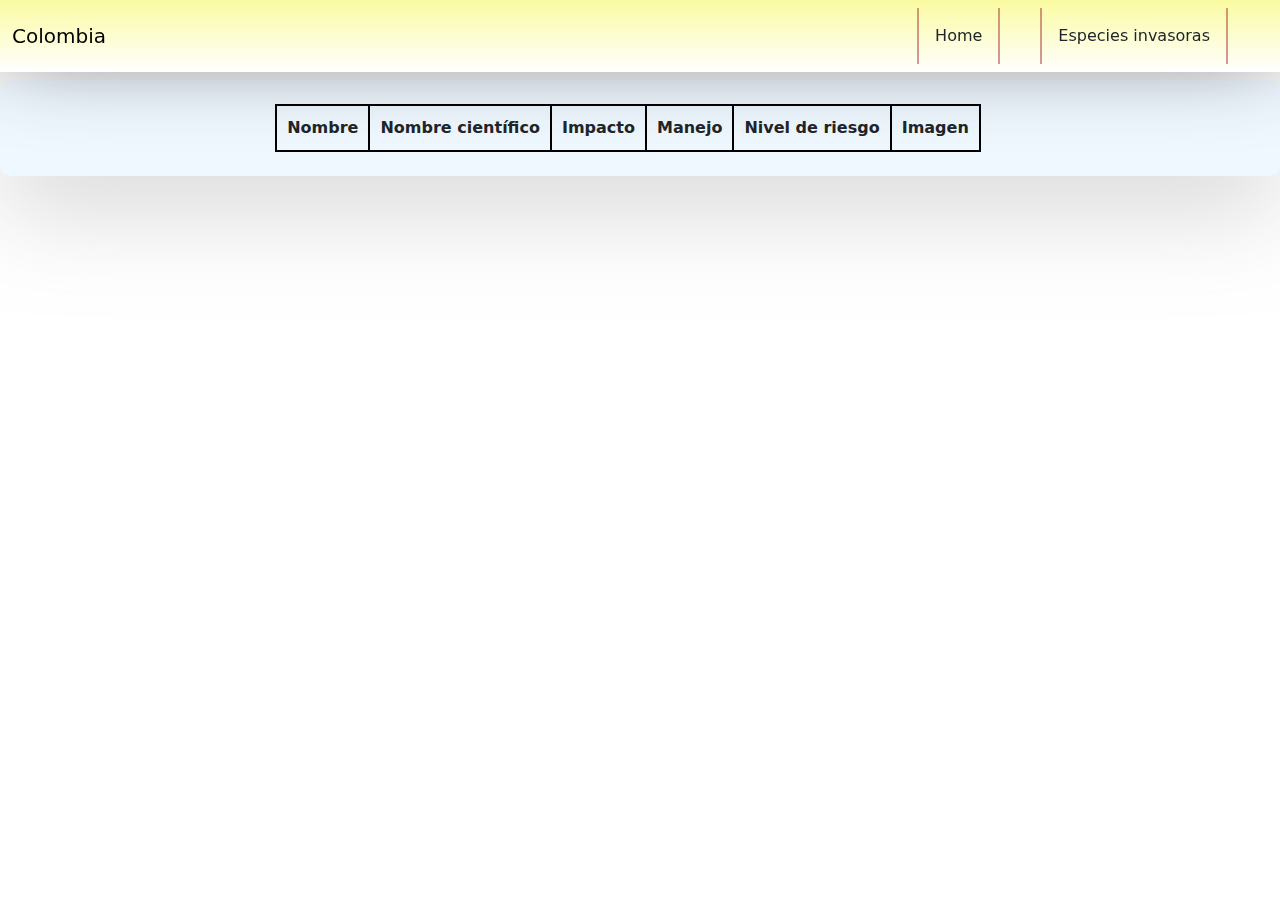
<file: ejercicioFetch/especies.html>
<!DOCTYPE html>
<html lang="en">
<head>
    <meta charset="UTF-8">
    <meta name="viewport" content="width=device-width, initial-scale=1.0">
    <link href="https://cdn.jsdelivr.net/npm/bootstrap@5.3.3/dist/css/bootstrap.min.css" rel="stylesheet" integrity="sha384-QWTKZyjpPEjISv5WaRU9OFeRpok6YctnYmDr5pNlyT2bRjXh0JMhjY6hW+ALEwIH" crossorigin="anonymous">
    <link rel="stylesheet" href="./main.css">
    <title>Home</title>
</head>
<body>
    <header>
      <nav class="navbar bg-body-tertiary fixed-top">
        <div class="container-fluid">
          <a class="navbar-brand">Colombia </a>
          <div class="links">
            <a class="nav-link link" href="./especies.html">Especies invasoras</a>
            <a class="nav-link link" href="./Home.html">Home</a>
          </div>
        </div>
      </nav>
    </header>
    <main class="main1">
        <section class="caja">
         <table class="tabla">
           <thead>
               <tr>
                   <th>Nombre</th>
                   <th>Nombre científico</th>
                   <th>Impacto</th>
                   <th>Manejo</th>
                   <th>Nivel de riesgo</th>
                   <th>Imagen</th>
               </tr>
           </thead>
           <tbody>
               <!-- Las filas de datos se insertarán aquí -->
           </tbody>
         </table>
         <div id="pagination" class="d-flex justify-content-center mt-3">
             <!-- Controles de paginación se insertarán aquí -->
         </div>
        </section>
    </main>

    <script src="https://cdn.jsdelivr.net/npm/bootstrap@5.3.3/dist/js/bootstrap.bundle.min.js" integrity="sha384-YvpcrYf0tY3lHB60NNkmXc5s9fDVZLESaAA55NDzOxhy9GkcIdslK1eN7N6jIeHz" crossorigin="anonymous"></script>
    <script src="./especies.js"></script>
</body>
</html>
</file>
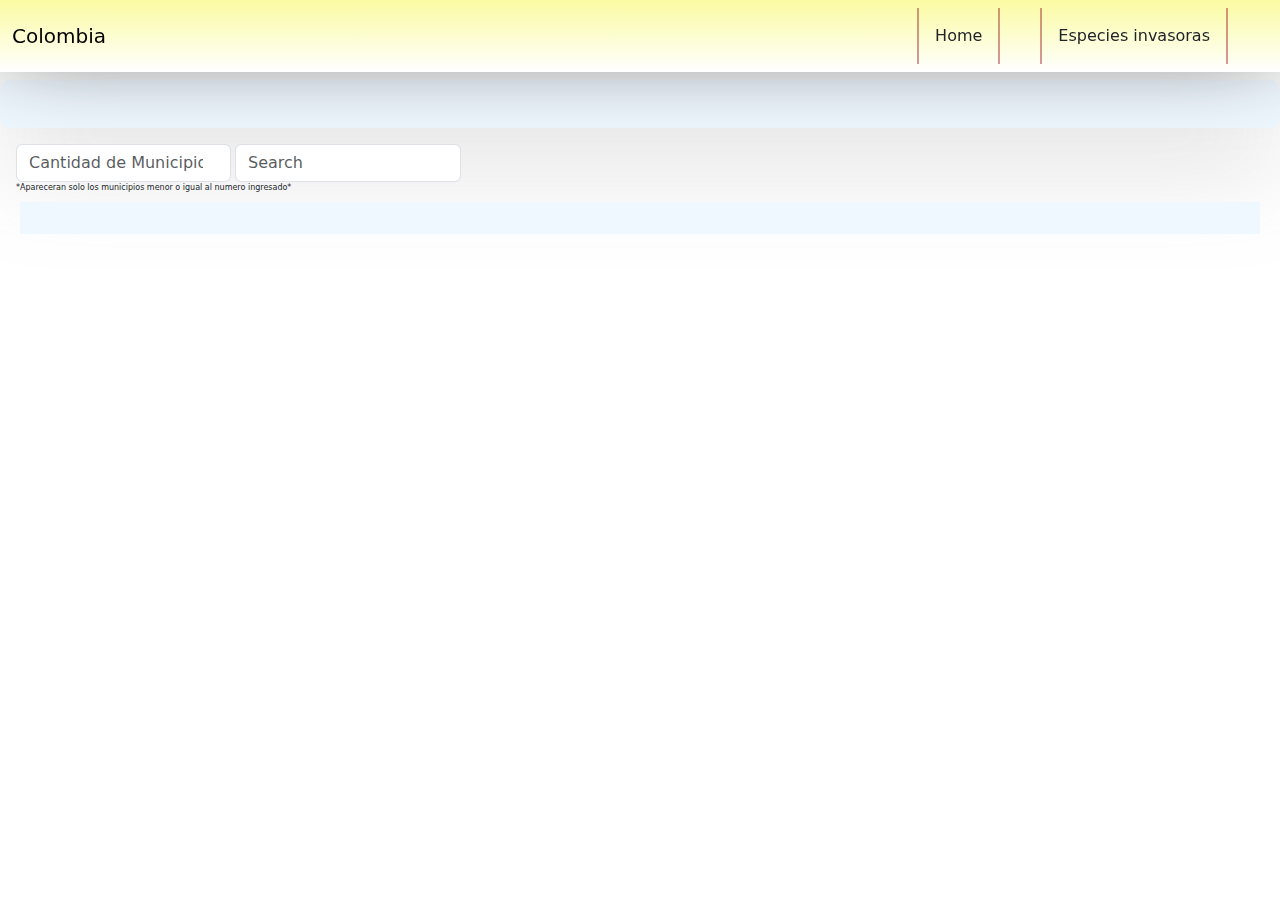
<file: ejercicioFetch/Home.html>
<!DOCTYPE html>
<html lang="en">
<head>
    <meta charset="UTF-8">
    <meta name="viewport" content="width=device-width, initial-scale=1.0">
    <link href="https://cdn.jsdelivr.net/npm/bootstrap@5.3.3/dist/css/bootstrap.min.css" rel="stylesheet" integrity="sha384-QWTKZyjpPEjISv5WaRU9OFeRpok6YctnYmDr5pNlyT2bRjXh0JMhjY6hW+ALEwIH" crossorigin="anonymous">
    <link rel="stylesheet" href="./main.css">
    <title>Home</title>
</head>
<body>


    <header>
      <nav class="navbar bg-body-tertiary fixed-top">
        <div class="container-fluid">
          <a class="navbar-brand" href="./Home.html">Colombia </a>
          
          
          <div class="links">
            
            <a class="nav-link link" href="./especies.html">Especies invasoras</a>
            <a class="nav-link link" href="./Home.html">Home</a>
            
          </div>
        
        </div>
      </nav>
    </header>
    <main class="main1">
        
        <section class="caja">
          
   
                

        </section>
        <section class="linksCaj">
          <div class="caja-mun">
            <input class="form-control me-1 numero" id="numero" type="number" placeholder="Cantidad de Municipios" aria-label="Search">
          <label for="numero" class="label-esp">*Apareceran solo los municipios menor o igual al numero ingresado*</label>
          </div>
          <form class="d-flex" role="search">
            
            
            <input class="form-control me-2 buscar" type="search" placeholder="Search" aria-label="Search">
          </form>
        </section>
        
        <section class="cartas">

         
          
        </section>
        
    </main>


    <script src="https://cdn.jsdelivr.net/npm/bootstrap@5.3.3/dist/js/bootstrap.bundle.min.js" integrity="sha384-YvpcrYf0tY3lHB60NNkmXc5s9fDVZLESaAA55NDzOxhy9GkcIdslK1eN7N6jIeHz" crossorigin="anonymous"></script>
    <script src="./Home.js"></script>
</body>
</html>
</file>
<file: EjerciciosEventos/styles.css>
header{
    text-align: center;
    padding: 1rem;
    background-color: aliceblue;
}
section{
    background-color: rgb(244, 244, 252);
}
h3{
    margin: 1rem;
}

.valores{
    width: 40vw;
    margin: 1rem;
    min-width: 200px;
}

.formulario{
    display: flex;
    flex-flow: row wrap;
    min-height: 55vh;
    width: 75vw;
    justify-content: center;

}
.valoresP{
    margin: 1rem;
}
.medir{
    max-width: 10rem;
    height: 40px;
    margin-top: 3rem;
}

.label{
    margin-top: 5px;
    align-items: center;
    width: 40vw;
}
.ult{
    margin-bottom: 20px;
}
.tarjetas{

    padding: 1rem;
    background-color: rgb(231, 240, 249);
    display: flex;
    flex-flow: row wrap;
    min-height: 70vh;
    justify-content: center;
}
.area{
    width: 50rem;
    min-height: 15rem;
    max-height: 15rem;
}
.nombre{
    max-width: 50rem;
    margin-bottom: 15px;
    min-width: 200px;
}
.area{
    min-width: 200px;
    max-width: 50rem;
}
.tarjetas>button{
    width: 26rem;
    margin: 15px;
    height: 2.5rem;
}
.tarjetas>h4{
    width: 100%;
}
.cartas{
    background-color: rgb(224, 237, 249);

    margin: 10px;
    border-radius: 10px;
    padding: 1rem;
    flex-flow: row wrap;
    display: flex;
    gap: 2rem;
    min-height: 20rem;

}
.cards{
    width: 15rem;
    max-height: 15rem;

}
.buscar{
    width: 15rem;
    margin: 1rem;
}

.checkboxing{
    display: flex;
    flex-direction: row;
    gap: 3.5rem;
}
.tachar{
    text-decoration: line-through;
}
</file>
<file: style.css>
/* Principal */
.navbar-brand>img{
    width: 9rem;

}
.navbar-nav{
    width: 100%;
}
.navbar-nav a{
    margin-right: 1rem;
}
.nav-link{
    transition: all .3s;
}
.nav-link:hover{
    outline: 1px solid black;
    transform: translateY(-3px);
}
.elegido{
    color: brown;
}
.carousel-item img{
    height: 30vh;
    filter: brightness(0.7)
}
.carousel-caption h5,p,.colorW{
    color: aliceblue;
}
.carousel-control-prev,.carousel-control-next{
    background-color: aliceblue;
    width: 4rem;
}
.form-check-P{
    gap: 40px;
    padding-top: 1rem;
    margin-left: 5px;
}
.form-check>form{
    margin: 1rem;
}
.cartas{
    padding: 10px;
    gap: 10px;
}
.card-text{
    color: black;
    height: 65px;
    font-size: 0.9rem;
}
.anim{
    transition: all .3s;
    width: 18rem;
}
.anim:hover{
    transform: translateY(-10px);
    box-shadow: 0px 10px 100px -30px rgba(89, 89, 89, 0.496);
    border: 1px solid brown;
}
.footer-card{
    padding: 20px;
}
.formulario{
    width: 100%;
    padding: 4rem;

}
.formulario>div{
    max-width: 55vw;
}
.enviar{
    max-width: 100px;
}

.text{
    margin-right: 30px;
}
.caja-flex-card{

    width: 50%;
    min-width: 300px;
    margin: 10%;
    padding: 20px;
    background-color: rgb(239, 239, 239);
    border-radius: 10px;
    justify-content: center;
}
.cartasImg{
    width: 25vw;
    min-width: 200px;
    min-height: 100px;
    margin: 20px;
    border-radius: 10px;
}
.infoEvents{
    width: 200px;
    padding: 1rem;
    background-color: rgb(247, 121, 121);
    border-radius: 20px;
}
.infoEvents h2,.carta-titulo{
    width: 100%;
    color: aliceblue;
}
.cajaF{
    display: flex;
    justify-content: center;
}
.botones-footer img{
    width: 40px;
    margin-right: 10px;
}
.valor{
    color: green;
}
.card-img-top{
    height: 150px;
}
table{
    width: 100%;
}
td,th{
    border: 2px solid brown;
    padding: 5px;
}
th{
    background-color: brown;
    color: white;
}
td{
    height: 35px;
}
footer h3{
    color: brown;
}
</file>
<file: ejercicioFetch/main.css>
nav{
    position: fixed;
    background-image: linear-gradient( rgba(255, 255, 0, 0.353) , white);
    box-shadow: 0px -40px 100px 0px;
}
.caja{
    display: flex;
    min-width: 95%;
    flex-flow: row wrap;
    padding: 1.5rem;
    justify-content: center;
    border-radius: 10px;
    margin-top: 5rem;
    gap: 1.5rem;
    background-color: aliceblue;
    box-shadow: 0px 30px 100px 1px rgba(137, 137, 137, 0.351);
    
}
.caja img{
   object-fit: cover;
   max-width: 400px;
   min-width: 5rem;
   max-height: 100%;
}
.cajaP1{
    max-width: 45rem;
    text-align:justify;

}

.depa{
    width: 100px;
}
.linksCaj{
    width: 60rem;
    display: flex;
    flex-flow: row wrap;
    margin: 1rem;
}
.cartas{
    margin: 20px;
    background-color: aliceblue;
    padding: 1rem;
    display: flex;
    flex-flow: row  wrap;
    gap: 0.5rem;
    
}
.carta{
    width: 18rem;
    background-image: linear-gradient( white 80%,rgba(0, 94, 255, 0.212));
}
.links{

    width: 700px;
    display: flex;

    flex-flow: row-reverse wrap;
}
.link{
    border-right:2px solid rgba(165, 42, 42, 0.477) ;
    border-left:2px solid rgba(165, 42, 42, 0.477) ;
    padding: 1rem;
    margin-right: 40px;
}
.tabla,td,th{
    border: 2px solid black;
    padding: 10px;
    border-collapse: collapse;
    text-align: center;
}
.anim{
transition: all 0.4s;
}
.anim:hover{
    transform: translateY(-10px);
    box-shadow: 0px 5px 20px 1px rgb(84, 158, 228);
}
.label-esp{
    font-size: 8px;
    position: absolute;
}
.numero{
    width: 215px;
}
</file>
